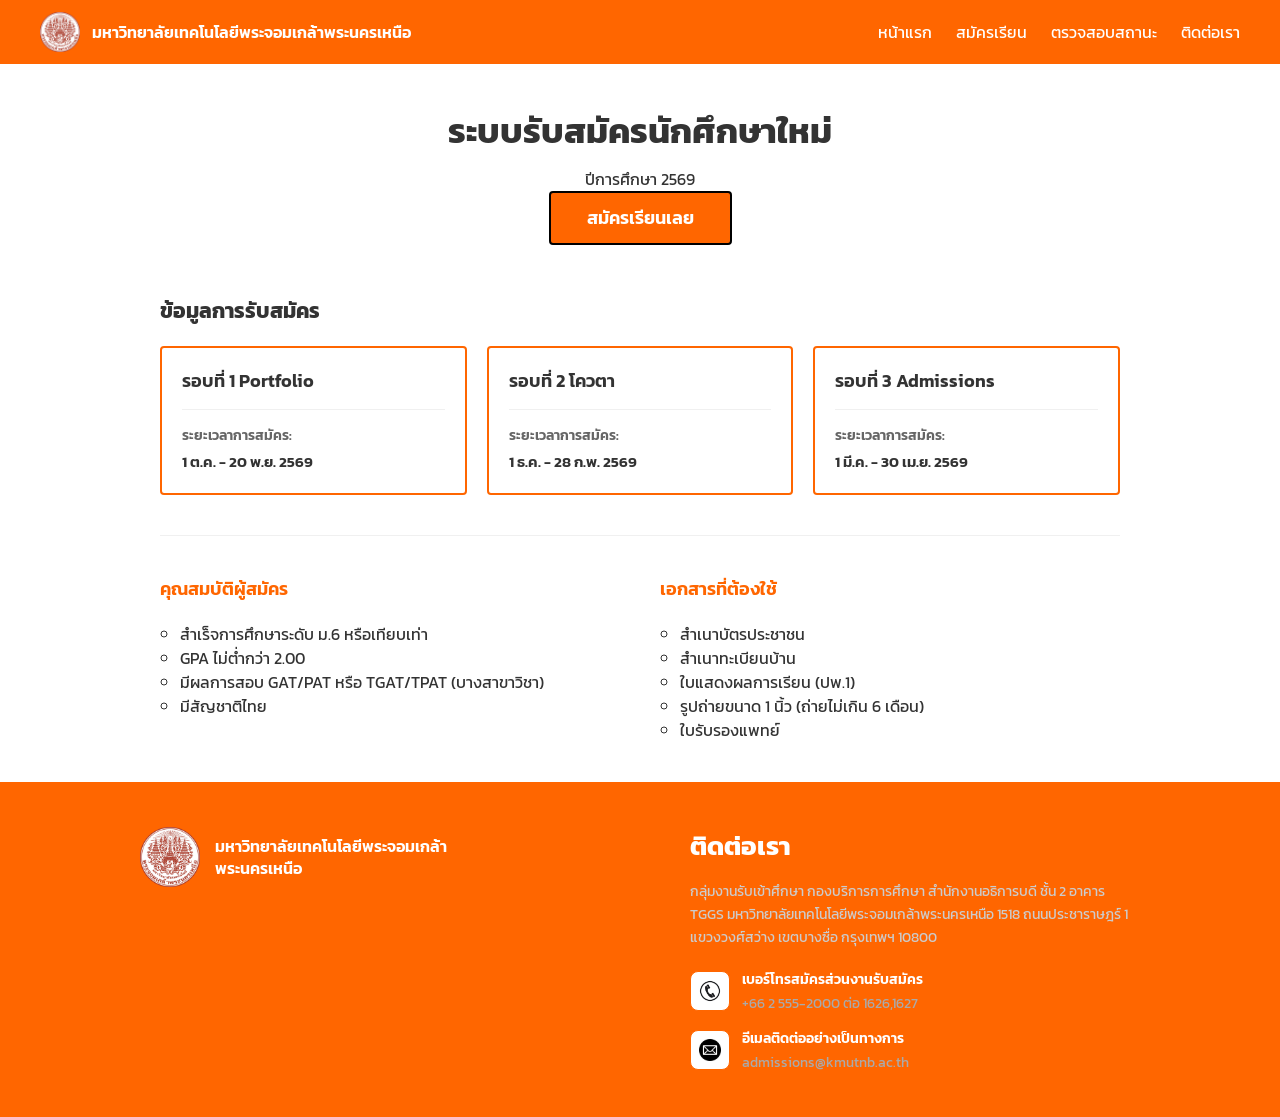
<file: index.html>
<!DOCTYPE html>
<html lang="en">
<head>
    <meta charset="UTF-8">
    <meta name="viewport" content="width=device-width, initial-scale=1.0">
    <title>รับสมัครนักศึกษาใหม่ - มจพ.</title>

    <link rel="preconnect" href="https://fonts.googleapis.com">
    <link rel="preconnect" href="https://fonts.gstatic.com" crossorigin>
    <link href="https://fonts.googleapis.com/css2?family=Kanit:wght@300;400;600;700&display=swap" rel="stylesheet">
    <link rel="stylesheet" href="style.css">
</head>

<!-------------- header / navbar -------------------->
<body>
    <header class="navbar">
        <div class="logo">
            <img src="images/Logo_KMUTNB.png" alt="Logo KMUTNB" class="nav-logo">
            <span>มหาวิทยาลัยเทคโนโลยีพระจอมเกล้าพระนครเหนือ</span>
        </div>
            <nav class="menu">
                <a href="index.html">หน้าแรก</a>
                <a href="register.html">สมัครเรียน</a>
                <a href="status.html">ตรวจสอบสถานะ</a>
                <a href="contact.html">ติดต่อเรา</a> 
            </nav>
    </header>
    
    <!-------- main content --------->

    <main class="container">
        <section class="hero-section">
            <h1 class="hero-title">ระบบรับสมัครนักศึกษาใหม่</h1>
            <p class="hero-subtitle">ปีการศึกษา 2569</p>
            <a href="register.html" class="btn-primary">สมัครเรียนเลย</a>
        </section>

        <section class="info-section">
            <h2 class="section-title">ข้อมูลการรับสมัคร</h2>
        
            <div class="cards-grid">
                <div class="info-card">
                    <h3 class="card-title">รอบที่ 1 Portfolio</h3>
                    <hr class="card-divider">
                    <div class="card-content">
                        <span class="label">ระยะเวลาการสมัคร: </span>
                        <span class="date">1 ต.ค. - 20 พ.ย. 2569</span>
                    </div>
                </div>

                <div class="info-card">
                    <h3 class="card-title">รอบที่ 2 โควตา</h3>
                    <hr class="card-divider">
                    <div class="card-content">
                        <span class="label">ระยะเวลาการสมัคร: </span>
                        <span class="date">1 ธ.ค. - 28 ก.พ. 2569</span>
                    </div>
                </div>

                <div class="info-card">
                    <h3 class="card-title">รอบที่ 3 Admissions</h3>
                    <hr class="card-divider">
                    <div class="card-content">
                        <span class="label">ระยะเวลาการสมัคร: </span>
                        <span class="date">1 มี.ค. - 30 เม.ย. 2569</span>
                    </div>
                </div>
            </div>
        </section>

        <hr class="section-divider">

        <!---------- Documents ----------->

        <section class="details-section">
            <div class="details-column">
                <h3 class="column-title">คุณสมบัติผู้สมัคร</h3>
                <ul class="custom-list">
                    <li>สำเร็จการศึกษาระดับ ม.6 หรือเทียบเท่า</li>
                    <li>GPA ไม่ต่ำกว่า 2.00</li>
                    <li>มีผลการสอบ GAT/PAT หรือ TGAT/TPAT (บางสาขาวิชา)</li>
                    <li>มีสัญชาติไทย</li>
                </ul>
            </div>

            <div class="details-column">
                <h3 class="column-title">เอกสารที่ต้องใช้</h3>
                <ul class="custom-list">
                    <li>สำเนาบัตรประชาชน</li>
                    <li>สำเนาทะเบียนบ้าน</li>
                    <li>ใบแสดงผลการเรียน (ปพ.1)</li>
                    <li>รูปถ่ายขนาด 1 นิ้ว (ถ่ายไม่เกิน 6 เดือน)</li>
                    <li>ใบรับรองแพทย์</li>
                </ul>
            </div>
        </section>

    </main>

    <!---------- footer ------------>

    <footer class="footer">
        <div class="footer-content">
            <div class="footer-left">
                <img src="images/Logo_KMUTNB.png" alt="Logo KMUTNB" class="footer-logo">
                <h2>มหาวิทยาลัยเทคโนโลยีพระจอมเกล้าพระนครเหนือ</h2>
            </div>

            <div class="contact">
                <h1>ติดต่อเรา</h1>
                <p>
                    กลุ่มงานรับเข้าศึกษา กองบริการการศึกษา
                    สำนักงานอธิการบดี ชั้น 2 อาคาร TGGS
                    มหาวิทยาลัยเทคโนโลยีพระจอมเกล้าพระนครเหนือ 1518
                    ถนนประชาราษฎร์ 1 แขวงวงศ์สว่าง
                    เขตบางซื่อ กรุงเทพฯ 10800
                </p>

                <div class="contact-item">
                    <img src="images/tel.png" alt="tel">
                    <div>
                        <h4>เบอร์โทรสมัครส่วนงานรับสมัคร</h4>
                        <p>+66 2 555-2000 ต่อ 1626,1627</p>
                    </div>
                </div>

                <div class="contact-item">
                    <img src="images/email.png" alt="email">
                    <div>
                        <h4>อีเมลติดต่ออย่างเป็นทางการ</h4>
                        <p>admissions@kmutnb.ac.th</p>
                    </div>
                </div>
            </div>
        </div>
    </footer>
</body>
</html>
</file>
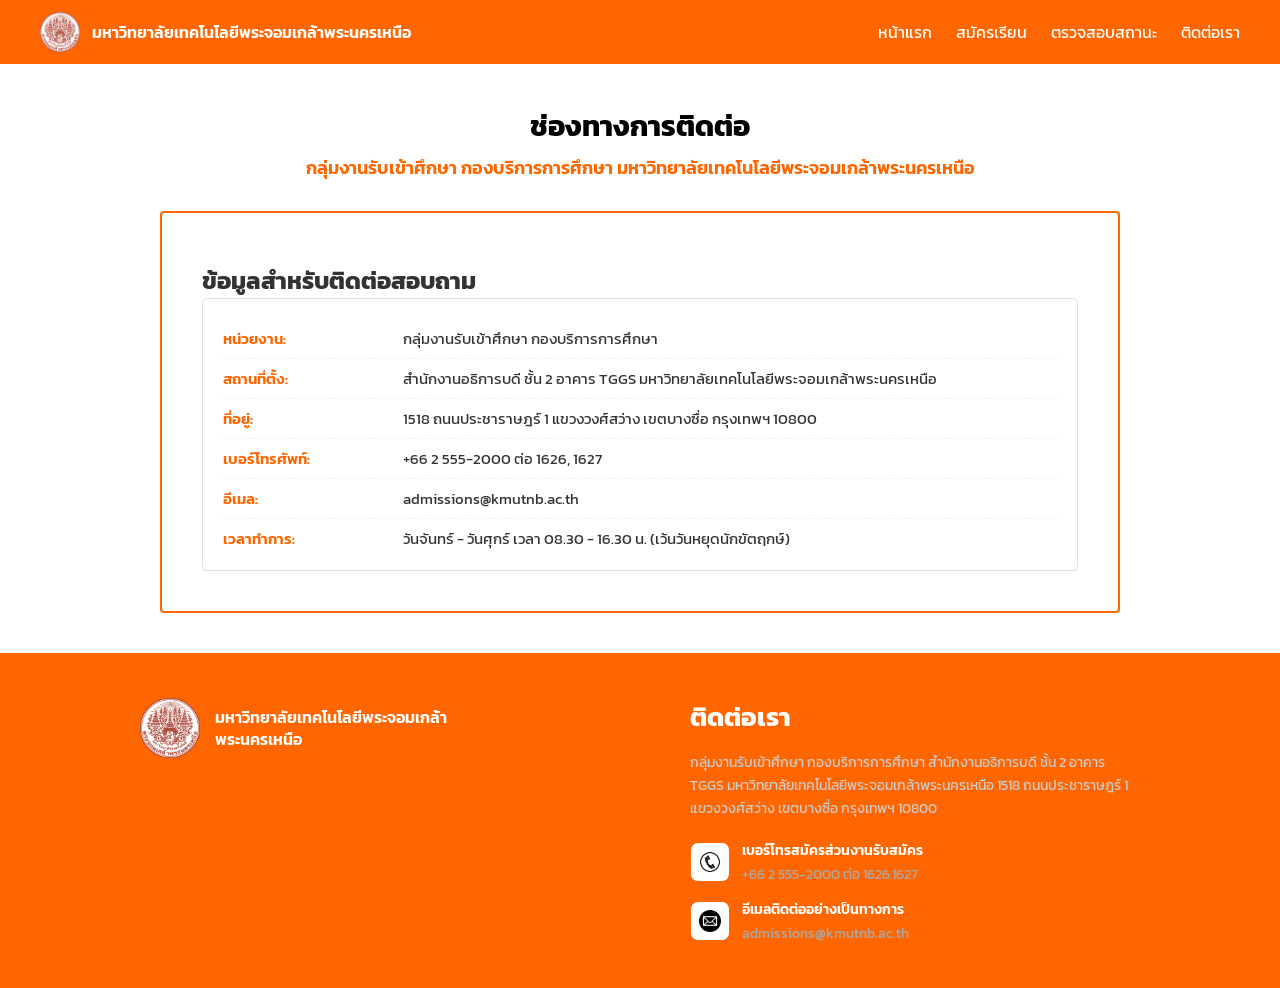
<file: contact.html>
<!DOCTYPE html>
<html lang="en">
<head>
    <meta charset="UTF-8">
    <meta name="viewport" content="width=device-width, initial-scale=1.0">
    <title>ติดต่อ - มจพ.</title>

    <link rel="preconnect" href="https://fonts.googleapis.com">
    <link rel="preconnect" href="https://fonts.gstatic.com" crossorigin>
    <link href="https://fonts.googleapis.com/css2?family=Kanit:wght@300;400;600;700&display=swap" rel="stylesheet">
    <link rel="stylesheet" href="style.css">
</head>
<body>
    <!------- header / navbar ------->
    <header class="navbar">
        <div class="logo">
            <img src="images/Logo_KMUTNB.png" alt="Logo KMUTNB" class="nav-logo">
            <span>มหาวิทยาลัยเทคโนโลยีพระจอมเกล้าพระนครเหนือ</span>
        </div>
            <nav class="menu">
                <a href="index.html">หน้าแรก</a>
                <a href="register.html">สมัครเรียน</a>
                <a href="status.html">ตรวจสอบสถานะ</a>
                <a href="contact.html">ติดต่อเรา</a> 
            </nav>
    </header>

    <main class="container">
        <section class="form-header">
            <h1 class="page-title">ช่องทางการติดต่อ</h1>
            <p class="page-subtitle">กลุ่มงานรับเข้าศึกษา กองบริการการศึกษา มหาวิทยาลัยเทคโนโลยีพระจอมเกล้าพระนครเหนือ</p>
        </section>

        <!-------- กล่องข้อมูลการติดต่อ --------->
        <div class="form-wrapper">
            <div class="status-result-box" style="display: block;">
                <h2 class="status-title">ข้อมูลสำหรับติดต่อสอบถาม</h2>
                
                <div class="applicant-details">
                    <div class="detail-row">
                        <span class="detail-label">หน่วยงาน:</span>
                        <span class="detail-value">กลุ่มงานรับเข้าศึกษา กองบริการการศึกษา</span>
                    </div>

                    <div class="detail-row">
                        <span class="detail-label">สถานที่ตั้ง:</span>
                        <span class="detail-value">สำนักงานอธิการบดี ชั้น 2 อาคาร TGGS มหาวิทยาลัยเทคโนโลยีพระจอมเกล้าพระนครเหนือ</span>
                    </div>

                    <div class="detail-row">
                        <span class="detail-label">ที่อยู่:</span>
                        <span class="detail-value">1518 ถนนประชาราษฎร์ 1 แขวงวงศ์สว่าง เขตบางซื่อ กรุงเทพฯ 10800</span>
                    </div>

                    <div class="detail-row">
                        <span class="detail-label">เบอร์โทรศัพท์:</span>
                        <span class="detail-value">+66 2 555-2000 ต่อ 1626, 1627</span>
                    </div>

                    <div class="detail-row">
                        <span class="detail-label">อีเมล:</span>
                        <span class="detail-value">admissions@kmutnb.ac.th</span>
                    </div>

                    <div class="detail-row">
                        <span class="detail-label">เวลาทำการ:</span>
                        <span class="detail-value">วันจันทร์ - วันศุกร์ เวลา 08.30 - 16.30 น. (เว้นวันหยุดนักขัตฤกษ์)</span>
                    </div>
                </div>
            </div>
        </div>
    </main>

    <!---------- footer ----------->
    <footer class="footer">
        <div class="footer-content">
            <div class="footer-left">
                <img src="images/Logo_KMUTNB.png" alt="Logo KMUTNB" class="footer-logo">
                <h2>มหาวิทยาลัยเทคโนโลยีพระจอมเกล้าพระนครเหนือ</h2>
            </div>

            <div class="contact">
                <h1>ติดต่อเรา</h1>
                <p>
                    กลุ่มงานรับเข้าศึกษา กองบริการการศึกษา
                    สำนักงานอธิการบดี ชั้น 2 อาคาร TGGS
                    มหาวิทยาลัยเทคโนโลยีพระจอมเกล้าพระนครเหนือ 1518
                    ถนนประชาราษฎร์ 1 แขวงวงศ์สว่าง
                    เขตบางซื่อ กรุงเทพฯ 10800
                </p>

                <div class="contact-item">
                    <img src="images/tel.png" alt="tel">
                    <div>
                        <h4>เบอร์โทรสมัครส่วนงานรับสมัคร</h4>
                        <p>+66 2 555-2000 ต่อ 1626,1627</p>
                    </div>
                </div>

                <div class="contact-item">
                    <img src="images/email.png" alt="email">
                    <div>
                        <h4>อีเมลติดต่ออย่างเป็นทางการ</h4>
                        <p>admissions@kmutnb.ac.th</p>
                    </div>
                </div>
            </div>
        </div>
    </footer>

</body>
</html>
</file>
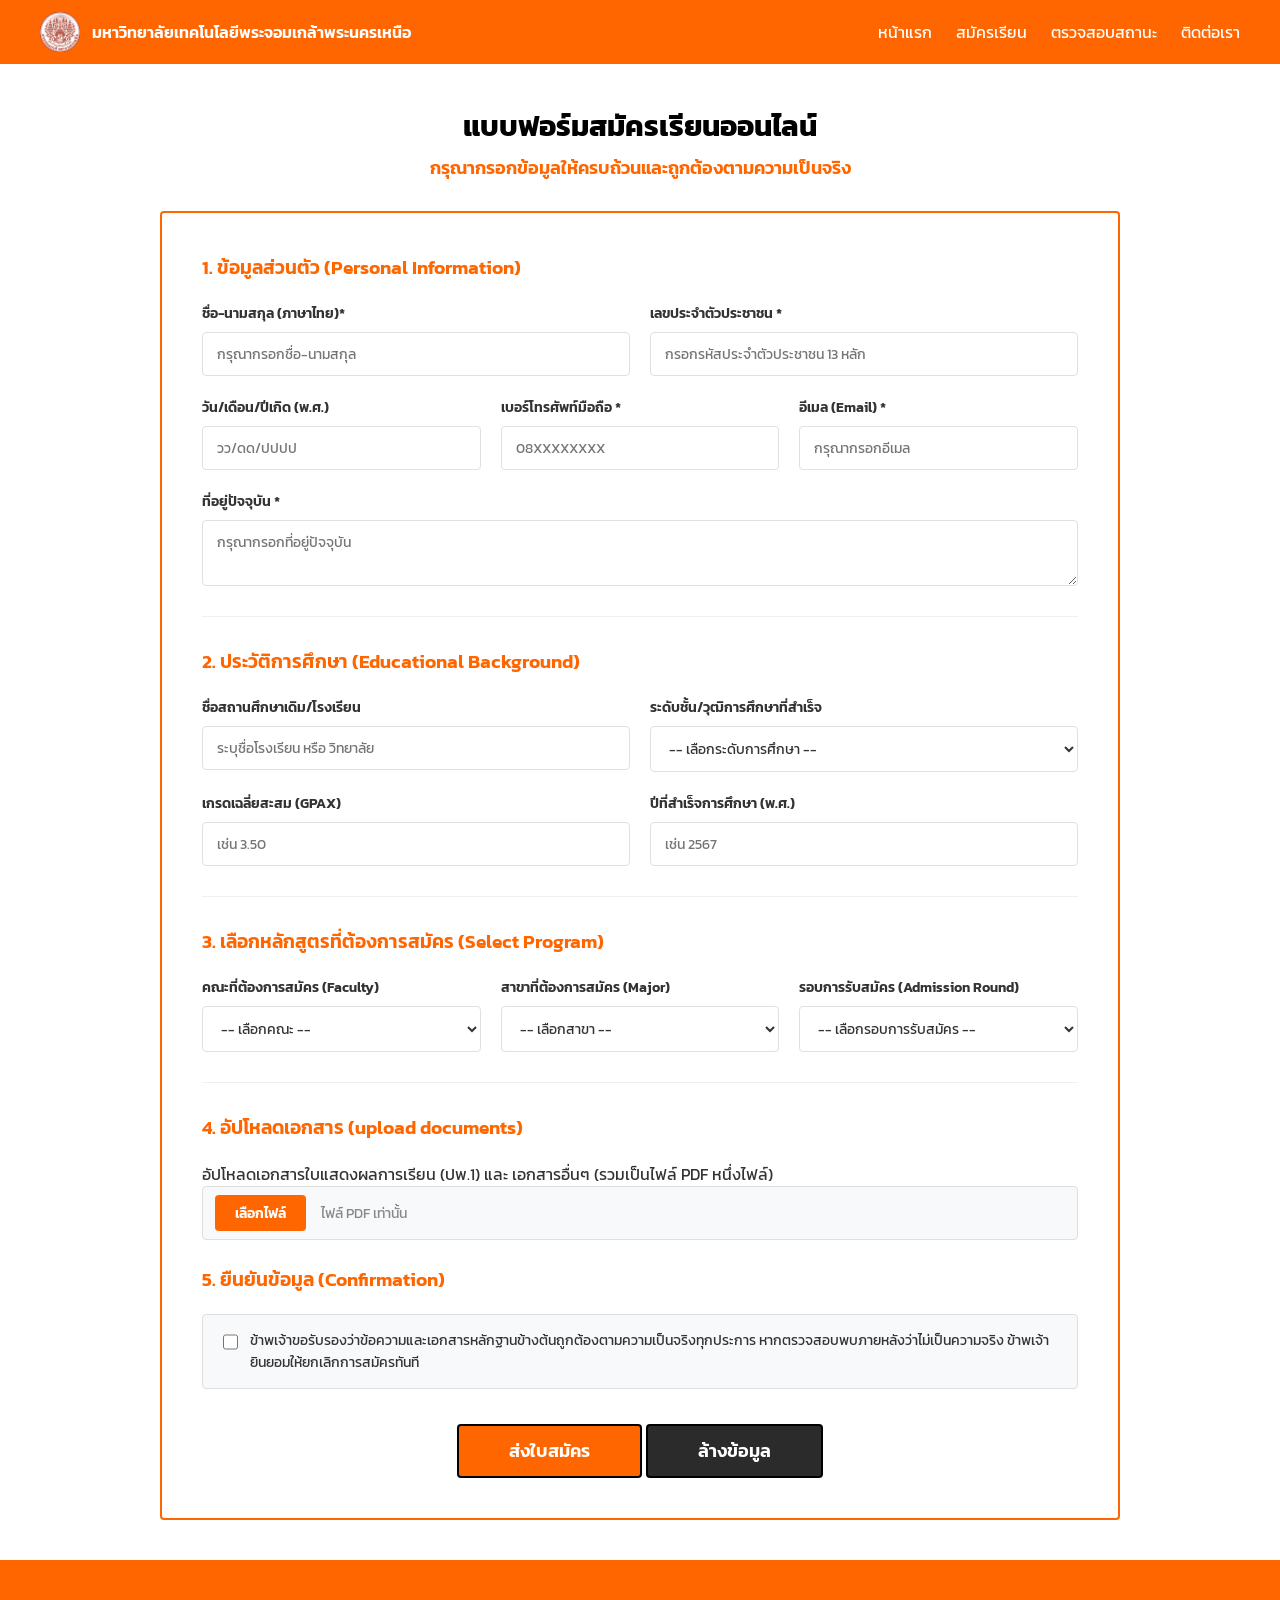
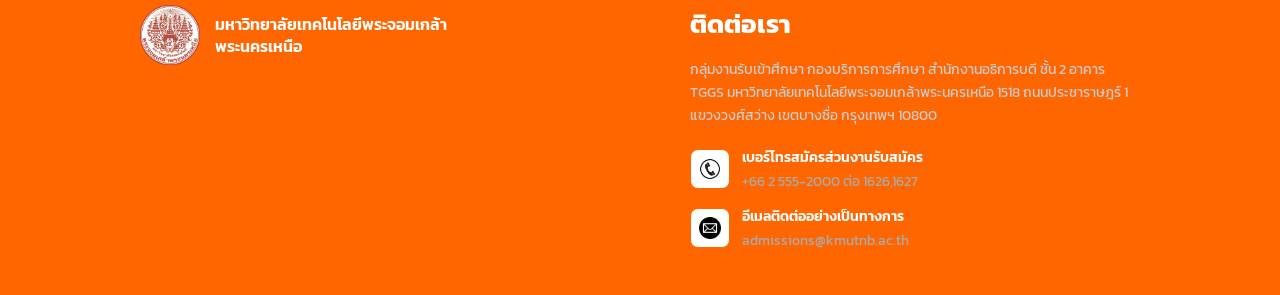
<file: register.html>
<!DOCTYPE html>
<html lang="en">
<head>
    <meta charset="UTF-8">
    <meta name="viewport" content="width=device-width, initial-scale=1.0">
    <title>สมัครเรียนออนไลน์ - มจพ.</title>

    <link rel="preconnect" href="https://fonts.googleapis.com">
    <link rel="preconnect" href="https://fonts.gstatic.com" crossorigin>
    <link href="https://fonts.googleapis.com/css2?family=Kanit:wght@300;400;600;700&display=swap" rel="stylesheet">
    <link rel="stylesheet" href="style.css">
</head>

<!------- header / navbar ------->
<body>
    <header class="navbar">
        <div class="logo">
            <img src="images/Logo_KMUTNB.png" alt="Logo KMUTNB" class="nav-logo">
            <span>มหาวิทยาลัยเทคโนโลยีพระจอมเกล้าพระนครเหนือ</span>
        </div>
            <nav class="menu">
                <a href="index.html">หน้าแรก</a>
                <a href="register.html">สมัครเรียน</a>
                <a href="status.html">ตรวจสอบสถานะ</a>
                <a href="contact.html">ติดต่อเรา</a> 
            </nav>
    </header>

    <!-------- main content --------->

    <main class="container">
        <!-------- Header ของฟอร์ม-->
        <section class="form-header">
            <h1 class="page-title">แบบฟอร์มสมัครเรียนออนไลน์</h1>
            <p class="page-subtitle">กรุณากรอกข้อมูลให้ครบถ้วนและถูกต้องตามความเป็นจริง</p>
        </section>

        <!-------- Form --------->
        
        <div class="form-wrapper">
            <form action="status.html" method="get">

        <!-------- Section 1: ข้อมูลส่วนตัว -------->

                <div class="form-section">
                    <h2 class="form-section-title">1. ข้อมูลส่วนตัว (Personal Information)</h2>
                    <div class="form-row col-2">
                        <div class="form-group">
                            <label for="fullname">ชื่อ-นามสกุล (ภาษาไทย)*</label>
                            <input type="text" id="fullname" pattern="^[ก-๏\s]+$" placeholder="กรุณากรอกชื่อ-นามสกุล" required>
                        </div>
                        <div class="form-group">
                            <label for="nation-id">เลขประจำตัวประชาชน *</label>
                            <input type="text" id="nation-id" pattern="[0-9]{13}" inputmode="numeric" maxlength="13" placeholder="กรอกรหัสประจำตัวประชาชน 13 หลัก" title="กรุณากรอกเลขบัตรประจำตัวประชาชน 13 หลัก" required>
                        </div>
                    </div>

                    <div class="form-row col-3">
                        <div class="form-group">
                            <label for="birthdate">วัน/เดือน/ปีเกิด (พ.ศ.)</label>
                            <input type="text" id="birthdate" name="birthdate" placeholder="วว/ดด/ปปปป" 
                                pattern="(0[1-9]|[12][0-9]|3[01])\/(0[1-9]|1[0-2])\/(25[0-9]{2})" 
                                maxlength="10"
                                title="กรุณากรอกในรูปแบบ วว/ดด/ปปปป เป็นปี พ.ศ." required>
                        </div>
                        <div class="form-group">
                            <label for="phone">เบอร์โทรศัพท์มือถือ *</label>
                            <input type="tel" id="phone" pattern="[0-9]{10}" inputmode="numeric" maxlength="10" placeholder="08XXXXXXXX" title="กรุณากรอกเบอร์โทรศัพท์มือถือ 10 หลัก" required>
                        </div>
                        <div class="form-group">
                            <label for="email">อีเมล (Email) *</label>
                            <input type="email" id="email" placeholder="กรุณากรอกอีเมล" required>
                        </div>
                    </div>

                     <div class="form-row col-1">
                        <div class="form-group">
                            <label for="address">ที่อยู่ปัจจุบัน *</label>
                            <textarea id="address" placeholder="กรุณากรอกที่อยู่ปัจจุบัน" required></textarea>
                         </div>
                    </div>
                </div>

            <hr class="form-divider">

            <!-------- Section 2: ข้อมูลการศึกษา -------->
            <div class="form-section">
            <h2 class="form-section-title">2. ประวัติการศึกษา (Educational Background)</h2>
            
            <div class="form-row col-2">
                <div class="form-group">
                    <label for="school-name">ชื่อสถานศึกษาเดิม/โรงเรียน</label>
                    <input type="text" id="school-name" placeholder="ระบุชื่อโรงเรียน หรือ วิทยาลัย" required>
                </div>
                <div class="form-group">
                    <label for="edu-degree">ระดับชั้น/วุฒิการศึกษาที่สำเร็จ</label>
                    <select id="edu-degree" required>
                        <option value="">-- เลือกระดับการศึกษา --</option>
                        <option value="m6">มัธยมศึกษาปีที่ 6 (ม.6)</option>
                        <option value="vocational">ประกาศนียบัตรวิชาชีพ (ปวช.)</option>
                        <option value="high-vocational">ประกาศนียบัตรวิชาชีพชั้นสูง (ปวส.)</option>
                    </select>
                </div>
            </div>

            <div class="form-row col-2">
                <div class="form-group">
                    <label for="gpax">เกรดเฉลี่ยสะสม (GPAX)</label>
                    <input type="number" id="gpax" step="0.01" min="0.00" max="4.00" placeholder="เช่น 3.50" required>
                </div>
                <div class="form-group">
                    <label for="graduation-year">ปีที่สำเร็จการศึกษา (พ.ศ.)</label>
                    <input type="text" id="graduation-year" pattern="[0-9]{4}" maxlength="4" placeholder="เช่น 2567" required>
                </div>
            </div>
        </div>

        <hr class="form-divider">

            <!-------- Section 3: เลือกหลักสูตรที่ต้องการสมัคร -------->
            <div class="form-section">
                <h2 class="form-section-title">3. เลือกหลักสูตรที่ต้องการสมัคร (Select Program)</h2>

                <div class="form-row col-3">
                    <div class="form-group">
                        <label for="faculty">คณะที่ต้องการสมัคร (Faculty)</label>
                        <select id="faculty" required>
                            <option value="">-- เลือกคณะ --</option>
                            <option value="fitm">คณะเทคโนโลยีและการจัดการอุตสาหกรรม (FITM)</option>
                            <option value="bas">คณะบริหารธุรกิจและอุตสาหกรรมบริการ (BAS)</option>
                            <option value="ai">คณะอุตสาหกรรมเกษตรดิจิทัล (AI)</option>
                        </select>
                    </div>

                    <div class="form-group">
                        <label for="major">สาขาที่ต้องการสมัคร (Major)</label>
                        <select id="major" required>
                            <option value="">-- เลือกสาขา --</option>
                            <option value="it">สาขาวิชาเทคโนโลยีสารสนเทศ (IT)/(INET)</option>
                            <option value="mm">สาขาวิชาเทคโนโลยีเครื่องกลและกระบวนการผลิต (MM)/(MMT)</option>
                            <option value="iem">สาขาวิชาการจัดการอุตสาหกรรม (IEM)/(IMT)</option>
                            <option value="ca">สาขาวิชาคอมพิวเตอร์ช่วยออกแบบและบริหารงานก่อสร้าง (CA/CDM)</option>
                            <option value="IBT">สาขาวิชาบริหารธุรกิจอุตสาหกรรมและการค้า (IBT/IBTT)</option>
                            <option value="afe">สาขาวิชาวิศวกรรมเกษตรและอาหาร (AFE/AFET)</option>
                        </select>
                    </div>

                    <div class="form-group">
                        <label for="admission-round">รอบการรับสมัคร (Admission Round)</label>
                        <select id="admission-round" required>
                            <option value="">-- เลือกรอบการรับสมัคร --</option>
                            <option value="portfolio">รอบที่ 1 Portfolio</option>
                            <option value="quota">รอบที่ 2 โควตา</option>
                            <option value="admissions">รอบที่ 3 Admissions</option>
                        </select>
                    </div>
                </div>
            </div>

            <hr class="form-divider">

            <!-------- Section 4: อัปโหลดเอกสาร -------->
            <div class="form-section">
                <h2 class="form-section-title">4. อัปโหลดเอกสาร (upload documents)</h2>
                <p class="form-section-subtitle">อัปโหลดเอกสารใบแสดงผลการเรียน (ปพ.1) และ เอกสารอื่นๆ (รวมเป็นไฟล์ PDF หนึ่งไฟล์)</p>

                <div class="file-upload-box">
                    <label for="file-upload" class="file-upload-label">เลือกไฟล์</label>
                    <span class="file-name">ไฟล์ PDF เท่านั้น</span>
                    <input type="file" id="file-upload" accept=".pdf" required>
                </div>
            </div>

            <!-------- Section 5: ยืนยันข้อมูล -------->

            <div class="form-section">
            <h2 class="form-section-title">5. ยืนยันข้อมูล (Confirmation)</h2>
            
            <div class="checkbox-group">
                <input type="checkbox" id="confirm-check" required>
                <label for="confirm-check">
                    ข้าพเจ้าขอรับรองว่าข้อความและเอกสารหลักฐานข้างต้นถูกต้องตามความเป็นจริงทุกประการ หากตรวจสอบพบภายหลังว่าไม่เป็นความจริง ข้าพเจ้ายินยอมให้ยกเลิกการสมัครทันที
                </label>
            </div>
        </div>
        
            <!-------- ปุ่มส่งใบสมัคร -------->
            <div class="form-submit-container">
                <button type="submit" class="form-submit-btn">ส่งใบสมัคร</button>
                <button type="reset" class="form-reset-btn">ล้างข้อมูล</button>
            </div>
            </form>
        </div>
    </main>

    <!---------- footer ----------->
    <footer class="footer">
        <div class="footer-content">
            <div class="footer-left">
                <img src="images/Logo_KMUTNB.png" alt="Logo KMUTNB" class="footer-logo">
                <h2>มหาวิทยาลัยเทคโนโลยีพระจอมเกล้าพระนครเหนือ</h2>
            </div>

            <div class="contact">
                <h1>ติดต่อเรา</h1>
                <p>
                    กลุ่มงานรับเข้าศึกษา กองบริการการศึกษา
                    สำนักงานอธิการบดี ชั้น 2 อาคาร TGGS
                    มหาวิทยาลัยเทคโนโลยีพระจอมเกล้าพระนครเหนือ 1518
                    ถนนประชาราษฎร์ 1 แขวงวงศ์สว่าง
                    เขตบางซื่อ กรุงเทพฯ 10800
                </p>

                <div class="contact-item">
                    <img src="images/tel.png" alt="tel">
                    <div>
                        <h4>เบอร์โทรสมัครส่วนงานรับสมัคร</h4>
                        <p>+66 2 555-2000 ต่อ 1626,1627</p>
                    </div>
                </div>

                <div class="contact-item">
                    <img src="images/email.png" alt="email">
                    <div>
                        <h4>อีเมลติดต่ออย่างเป็นทางการ</h4>
                        <p>admissions@kmutnb.ac.th</p>
                    </div>
                </div>
            </div>
        </div>
    </footer>
   
</body>
</html>
</file>
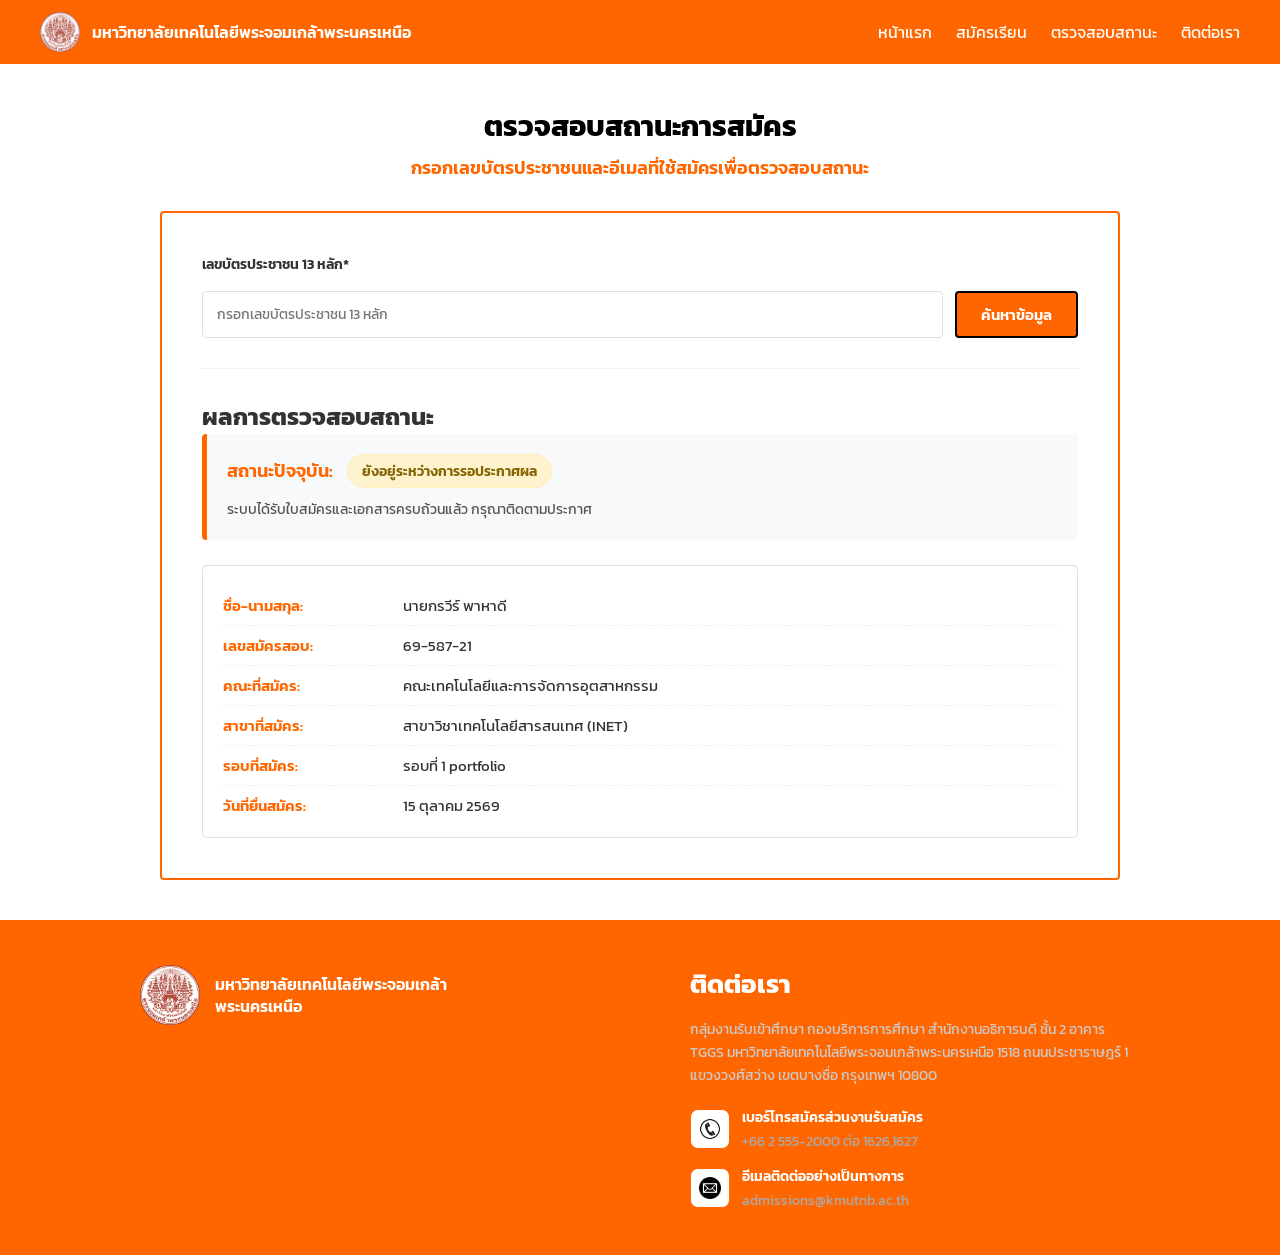
<file: status.html>
<!DOCTYPE html>
<html lang="en">
<head>
    <meta charset="UTF-8">
    <meta name="viewport" content="width=device-width, initial-scale=1.0">
    <title>ตรวจสอบสถานะ - มจพ.</title>

    <link rel="preconnect" href="https://fonts.googleapis.com">
    <link rel="preconnect" href="https://fonts.gstatic.com" crossorigin>
    <link href="https://fonts.googleapis.com/css2?family=Kanit:wght@300;400;600;700&display=swap" rel="stylesheet">
    <link rel="stylesheet" href="style.css">
</head>
    
    <!-------------- header / navbar ------------------->
<body>
    <header class="navbar">
        <div class="logo">
            <img src="images/Logo_KMUTNB.png" alt="Logo KMUTNB" class="nav-logo">
            <span>มหาวิทยาลัยเทคโนโลยีพระจอมเกล้าพระนครเหนือ</span>
        </div>
            <nav class="menu">
                <a href="index.html">หน้าแรก</a>
                <a href="register.html">สมัครเรียน</a>
                <a href="status.html">ตรวจสอบสถานะ</a>
                <a href="contact.html">ติดต่อเรา</a> 
            </nav>
    </header>

    <!--------====== main content =======--------->
    <main class="container">

        <!-------- ส่วนหัวของฟอร์มตรวจสอบสถานะ --------->
        <section class="form-header">
            <h1 class="page-title">ตรวจสอบสถานะการสมัคร</h1>
            <p class="page-subtitle">กรอกเลขบัตรประชาชนและอีเมลที่ใช้สมัครเพื่อตรวจสอบสถานะ</p>
        </section>

        <!-------- กรอบค้นหาและแสดงสถานะ-->
        <div class="form-wrapper">

            <form action="#" method="GET" class="search-form">
                <div class="form-group search-form">
                    <label for="search-id">เลขบัตรประชาชน 13 หลัก*</label>
                    <div class="search-input-box">
                        <input type="text" id="search-id" inputmode="numeric" placeholder="กรอกเลขบัตรประชาชน 13 หลัก" pattern="[0-9]{13}" maxlength="13" required>
                        <button type="submit" class="btn-search">ค้นหาข้อมูล</button>
                    </div>
                </div>
            </from>

            <hr class="form-divider">

            <!---- ส่วนแสดงสถานะ ---->

            <div class="status-result-box">
                <h2 class="status-title">ผลการตรวจสอบสถานะ</h2>
                    <div class="status-card status-success">
                        <div class="status-info">
                            <span class="status-label">สถานะปัจจุบัน:</span>
                            <span class="status-badge badge-warning">ยังอยู่ระหว่างการรอประกาศผล</span>
                        </div>
                        <p class="status-note">ระบบได้รับใบสมัครและเอกสารครบถ้วนแล้ว กรุณาติดตามประกาศ</p>
                    </div>

                    <!---- รายละเอียดข้อมูลผู้สมัคร ------>
                    <div class="applicant-details">
                        <div class="detail-row">
                            <span class="detail-label">ชื่อ-นามสกุล: </span>
                            <span class="detail-value">นายกรวีร์ พาหาดี</span>
                        </div>

                        <div class="detail-row">
                            <span class="detail-label">เลขสมัครสอบ: </span>
                            <span class="detail-value">69-587-21</span>
                        </div>

                        <div class="detail-row">
                            <span class="detail-label">คณะที่สมัคร: </span>
                            <span class="detail-value">คณะเทคโนโลยีและการจัดการอุตสาหกรรม</span>
                        </div>

                        <div class="detail-row">
                            <span class="detail-label">สาขาที่สมัคร: </span>
                            <span class="detail-value">สาขาวิชาเทคโนโลยีสารสนเทศ (INET)</span>
                        </div>

                        <div class="detail-row">
                            <span class="detail-label">รอบที่สมัคร: </span>
                            <span class="detail-value">รอบที่ 1 portfolio</span>
                        </div>

                        <div class="detail-row">
                            <span class="detail-label">วันที่ยื่นสมัคร: </span>
                            <span class="detail-value">15 ตุลาคม 2569</span>
                        </div>

                    </div>
            </div>
        </div>
    </main>

    <!---========= footer ========---->
    <footer class="footer">
        <div class="footer-content">
            <div class="footer-left">
                <img src="images/Logo_KMUTNB.png" alt="Logo KMUTNB" class="footer-logo">
                <h2>มหาวิทยาลัยเทคโนโลยีพระจอมเกล้าพระนครเหนือ</h2>
            </div>

            <div class="contact">
                <h1>ติดต่อเรา</h1>
                <p>
                    กลุ่มงานรับเข้าศึกษา กองบริการการศึกษา
                    สำนักงานอธิการบดี ชั้น 2 อาคาร TGGS
                    มหาวิทยาลัยเทคโนโลยีพระจอมเกล้าพระนครเหนือ 1518
                    ถนนประชาราษฎร์ 1 แขวงวงศ์สว่าง
                    เขตบางซื่อ กรุงเทพฯ 10800
                </p>

                <div class="contact-item">
                    <img src="images/tel.png" alt="tel">
                    <div>
                        <h4>เบอร์โทรสมัครส่วนงานรับสมัคร</h4>
                        <p>+66 2 555-2000 ต่อ 1626,1627</p>
                    </div>
                </div>

                <div class="contact-item">
                    <img src="images/email.png" alt="email">
                    <div>
                        <h4>อีเมลติดต่ออย่างเป็นทางการ</h4>
                        <p>admissions@kmutnb.ac.th</p>
                    </div>
                </div>
            </div>
        </div>
    </footer>
</body>
</html>
</file>
<file: style.css>
*{
    margin: 0;
    padding: 0;
    box-sizing: border-box;
    font-family: 'Kanit', sans-serif;
}

body{
    background-color: #ffffff;
    color: #333333;
}

/* ------- Navbaar --------*/
.navbar{
    background-color: #ff6600;
    color: #ffffff;
    display: flex;
    justify-content: space-between;
    align-items: center;
    padding: 12px 40px;
}

.logo {
    display: flex;
    align-items: center;
    gap: 12px;
    font-weight: 600;
    font-size: 1rem;
}

.nav-logo {
    width: 40px;
    height: auto;
    object-fit: contain;
}

.menu a{
    color: #ffffff;
    text-decoration: none;
    margin-left: 20px;
}

.menu a:hover{
    text-decoration: underline;
}

/*------ Container ------*/
.container{
    max-width: 1000px;
    margin: 0 auto;
    padding: 40px 20px;
}

.hero-section{
    text-align: center;
    margin-bottom: 50px;
}

.hero-title{
    font-size: 2.2rem;
    font-weight: 700;
    margin-bottom: 10px;
}

.btn-primary{
    display: inline-block;
    background-color: #ff6600;
    color: #ffffff;
    padding: 12px 36px;
    text-decoration: none;
    font-weight: 600;
    font-size: 1.1rem;
    border-radius: 4px;
    border: 2px solid #000000;
    transition: background-color 0.2s;
}

.btn-primary:hover{
    background: #ff6600;
}


/*------ Info Section ------*/

.section-title{
    font-size: 1.3rem;
    font-weight: 700;
    margin-bottom: 20px;
}

.cards-grid{
    display: flex;
    gap: 20px;
    justify-content: space-between;
}

.info-card{
    flex: 1;
    border-radius: 4px;
    padding: 20px;
    background-color: #ffffff;
    border: 2px solid #ff6600;
}

.card-title{
    font-size: 1.1rem;
    font-weight: 600;
    margin-bottom: 15px;
}

.card-divider{
    border: none;
    border-top: 1px solid #f0f0f0;
    margin-bottom: 15px;
}

.card-content .label{
    display: block;
    font-size: 0.85rem;
    color: #666666;
    font-weight: 600;
    margin-bottom: 5px;
}
    
.card-content .date{
    display: block;
    font-size: 0.95rem;
    font-weight: 600;
}

/* ------ Divider ระหว่าง Section ------*/
.section-divider{
    border: none;
    border-top: 1px solid #f0f0f0;
    margin: 40px 0;
}

/* --- documents Section --- */
.details-section{
    display: flex;
    gap: 40px;
    justify-content: space-between;
}

.details-column{
    flex: 1;
}

.column-title{
    color: #ff6600;
    font-size: 1.1rem;
    font-weight: 600;
    margin-bottom: 20px;
}

.custom-list{
    list-style-type: circle;
    padding-left: 20px;
}

/* --- Footer --- */
.footer {
    min-height: 250px;
    background: #ff6600;
    color: white;
    padding: 45px 50px;
}

.footer-content {
    max-width: 1000px;
    margin: 0 auto;
    display: flex;
    justify-content: space-between;
    align-items: flex-start;
}

.footer-left {
    display: flex;
    align-items: center;
    gap: 15px;
}

.footer-left > img {
    width: 60px;
    height: 60px;
    object-fit: contain;
}

.footer-left h2 {
    margin: 0;
    font-size: 1rem;
    font-weight: 600;
    max-width: 250px;
    line-height: 1.4;
}

.contact {
    width: 450px;
}

.contact h1 {
    margin: 0 0 15px;
    font-size: 1.6rem;
    font-weight: 700;
}

.contact > p {
    margin: 0 0 20px;
    color: #ccc;
    font-size: 0.9rem;
    line-height: 1.6;
}

.contact-item {
    display: flex;
    align-items: center;
    margin-top: 15px;
    gap: 12px;
}

.contact-item img {
    width: 40px;
    height: 40px;
    object-fit: contain;
    background-color: #ffffff;
    border: 1px solid #ff6600;
    border-radius: 8px;
    padding: 8px;
}

.contact-item h4 {
    margin: 0 0 4px;
    font-size: 0.85rem;
    font-weight: 600;
}

.contact-item p {
    margin: 0;
    color: #aaa;
    font-size: 0.85rem;
}

/* =============================================
    ========== Register Page Styles   ==========
    ============================================ */

/* Header */
.form-header{
    text-align: center;
    margin-bottom: 30px;
}

.page-title{
    font-size: 1.8rem;
    font-weight: 700;
    color:#000000;
    margin-bottom: 8px;
}

.page-subtitle{
    font-size: 1.1rem;
    font-weight: 600;
    color: #ff6600;
}

.form-wrapper{
    border: 2px solid #ff6600;
    border-radius: 4px;
    padding: 40px;
    background-color: #ffffff;
}

.form-section{
    margin-bottom: 25px;
}

.form-section-title{
    font-size: 1.2rem;
    font-weight: 600;
    color: #ff6600;
    margin-bottom: 20px;
}

.form-divider{
    border: none;
    border-top: 1px solid #f0f0f0;
    margin: 30px 0;
}

.form-row{
    display: flex;
    gap: 20px;
    margin-bottom: 20px;
}

.col-1 .form-group{ flex: 1; }
.col-2 .form-group{ flex: 1; }
.col-3 .form-group{ flex: 1; }

.form-group{
    display: flex;
    flex-direction: column;
}

.form-group label{
    display: block;
    font-size: 0.9rem;
    font-weight: 600;
    margin-bottom: 8px;
}

/* ----- Input Fields ----- */
.form-group input,
.form-group select,
.form-group textarea{
    width: 100%;
    padding: 10px 14px;
    border: 1px solid #e0e0e0;
    border-radius: 4px;
    font-size: 0.9rem;
    outline: none;
    background-color: #ffffff;
    color: #333333;
}

.form-group input:focus,
.form-group select:focus,
.form-group textarea:focus{
    border-color: #ff6600;
}

.form-group textarea{
    resize: vertical;
}

/* ----- upload file input ----- */
.file-instructions{
    font-size: 0.85rem;
    color: #555555;
    margin-top: 15px;
}

.file-upload-box{
    display: flex;
    align-items: center;
    background-color: #f8f9fa;
    border: 1px solid #e0e0e0;
    border-radius: 4px;
    padding: 8px 12px;
}

.file-upload-box input[type="file"]{
    display: none;
}

.file-upload-label{
    background-color: #ff6600;
    color: #ffffff;
    padding: 8px 20px;
    font-size: 0.85rem;
    font-weight: 600;
    border-radius: 4px;
    cursor: pointer;
    margin-right: 15px;
}

/* ----- checkbox group ----- */
.checkbox-group {
    display: flex;
    align-items: flex-start;
    gap: 12px;
    background-color: #f8f9fa;
    border: 1px solid #e0e0e0;
    padding: 15px 20px;
    border-radius: 4px;
}

.checkbox-group input[type="checkbox"] {
    width: 18px;
    height: 18px;
    margin-top: 3px;
    cursor: pointer;
    accent-color: #ff6600;
}

.checkbox-group label {
    font-size: 0.9rem;
    color: #333333;
    line-height: 1.5;
    cursor: pointer;
}

.file-name{
    font-size: 0.85rem;
    color: #888888;
}

/* ----- Submit Button ----- */
.form-submit-container{
    text-align: center;
    margin-top: 35px;
}

.form-submit-btn{
    background-color: #ff6600;
    color: #ffffff;
    padding: 12px 50px;
    font-size: 1.1rem;
    font-weight: 600;
    border-radius: 4px;
    border: 2px solid #000000;
    cursor: pointer;
    transition: background-color 0.2s;
}

.form-reset-btn{
    background-color: #2b2b2b;
    color: #ffffff;
    padding: 12px 50px;
    font-size: 1.1rem;
    font-weight: 600;
    border-radius: 4px;
    border: 2px solid #000000;
    cursor: pointer;
    transition: background-color 0.2s, color 0.2s;
}

.form-reset-btn:hover{
    background-color: #ff0000;
    color: #ffffff;
}

/* =============================================
   Status Page Styles  หน้าตรวจสอบสถานะ 
    ============================================ */

.search-input-box{
    display: flex;
    gap: 12px;
    margin-top: 8px;
}

/* --- ส่วนฟอร์มค้นหา --- */
.search-input-box input{
    flex: 1;
}

.btn-search{
    background-color: #ff6600;
    color: #ffffff;
    padding: 10px 24px;
    font-size: .95rem;
    font-weight: 600;
    border-radius: 4px;
    border: 2px solid #000000;
    cursor: pointer;
    white-space: nowrap;
    transition: background-color 0.2s;
}

.btn-search:hover{
    background-color: #e04d00;
}

/* --- การ์ดสถานะแสดงผลลัพธ์ --- */
.status-result-box{
    margin-top: 10px;
}

.status-card{
    background-color: #f8f9fa;
    border-left: 5px solid #ff6600;
    padding: 20px;
    border-radius: 4px;
    margin-bottom: 25px;
}

.status-info{
    display: flex;
    align-items: center;
    gap: 15px;
    margin-bottom: 10px;
}

.status-label{
    font-size: 1.1rem;
    font-weight: 600;
    color: #ff6600;
}

/* --- Badge สถานะสีต่างๆ --- */
.status-badge{
    padding: 6px 14px;
    font-size: 0.85rem;
    font-weight: 600;
    border-radius: 20px;
}

.badge-success{
    background-color: #d4edda;
    color: #155724;
    border: 1px solid #c3e6cb;
}

.badge-warning{
    background-color: #fff3cd;
    color: #856404;
    border: 1px solid #ffeeba;
}

.status-note{
    font-size: 0.9rem;
    color: #555555;
    margin-top: 5px;
}

/* --- ตาราง/รายการรายละเอียด --- */
.applicant-details{
    font-size: 0.9rem;
    flex-direction: column;
    gap: 12px;
    background-color: #ffffff;
    border: 1px solid #e0e0e0;
    padding: 20px;
    border-radius: 4px;
}

.detail-row{
    display: flex;
    border-bottom: 1px dashed #f0f0f0;
    padding: 8px 0;
}

.detail-row:last-child{
    border-bottom: none;
    padding-bottom: 0;
}

.detail-label{
    width: 180px;
    font-weight: 600;
    color: #ff6600;
    font-size: 0.95rem;
    flex-shrink: 0;
}

.detail-value{
    color: #333333;
    font-size: 0.95rem;
    font-weight: 400;
}
</file>
